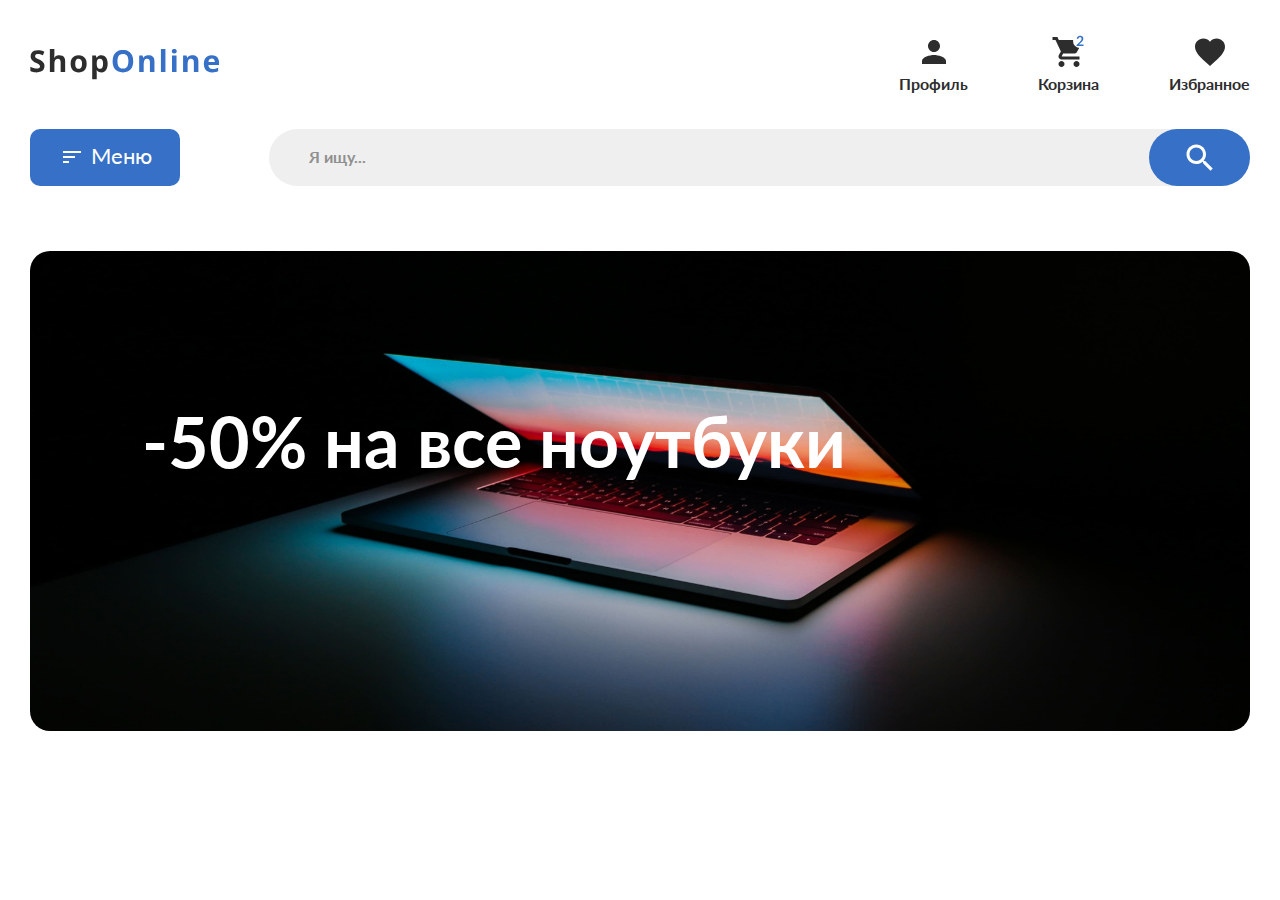
<file: index.html>
<!DOCTYPE html>
<html lang="ru">
<head>
  <meta charset="UTF-8">
  <meta http-equiv="X-UA-Compatible" content="IE=edge">
  <meta name="viewport" content="width=device-width, initial-scale=1.0">
  <link rel="preload" href="./fonts/Lato-Bold.woff2" as="font" type="font/woff2" crossorigin>
  <link rel="preload" href="./fonts/Lato-Bold.woff" as="font" type="font/woff" crossorigin>
  <link rel="preload" href="./fonts/Lato-Heavy.woff2" as="font" type="font/woff2" crossorigin>
  <link rel="preload" href="./fonts/Lato-Heavy.woff" as="font" type="font/woff" crossorigin>
  <link rel="preload" href="./fonts/Lato-Regular.woff2" as="font" type="font/woff2" crossorigin>
  <link rel="preload" href="./fonts/Lato-Regular.woff" as="font" type="font/woff" crossorigin>
  <link rel="stylesheet" href="./css/style.css">
  <script type="module" src="./script/script.js"></script>
  <title>Shop online</title>
</head>
<body>
  <header class="header">
    <div class="container header__container">
      <img src="./image/header/logo.svg" alt="Логотип компании Shop Online" class="header__logo">
      <button class="header__btn-menu" type="button">
        Меню
      </button>
      <form action="" class="header__search">
        <input class="header__input" type="search" placeholder="Я ищу...">
        <button class="header__btn-search" type="button"></button>
      </form>
      <div class="header__btn-icons">
        <button type="button" class="btn-icon btn-icon_profile">
          <span class="btn-icon__descript">Профиль</span>
        </button>
        <button type="button" class="btn-icon btn-icon_backet">
          <span class="btn-icon__descript">Корзина</span>
        </button>
        <button type="button" class="btn-icon btn-icon_favourite">
          <span class="btn-icon__descript">Избранное</span>
        </button>
      </div>
    </div>
  </header>

  <section class="hero">
    <div class="container hero__container">
      <div class="hero__section">
        <h2 class="hero__title">
          -50% на все ноутбуки
        </h2>
        <div class="hero__timer" data-timer-deadline="2022/07/20 18:25">
          <!-- data-timer-deadline="2022/07/18 18:25" -->
          <!-- <p class="timer__caption">
            До конца акции:
          </p>
          <div class="timer__time">
            <p class="timer__item">
              <span class="timer__digit timer__digit_days"></span>
              <span class="timer__text timer__text_days"></span>
            </p>
            <p class="timer__item">
              <span class="timer__digit timer__digit_hours"></span>
              <span class="timer__text timer__text_hours"></span>
            </p>
            <p class="timer__item">
              <span class="timer__digit timer__digit_minutes"></span>
              <span class="timer__text timer__text_minutes"></span>
            </p>
            <p class="timer__item">
              <span class="timer__digit timer__digit_seconds"></span>
              <span class="timer__text timer__text_seconds"></span>
            </p> -->
        </div>
      </div>
    </div>
  </section>

</body>
</html>
</file>
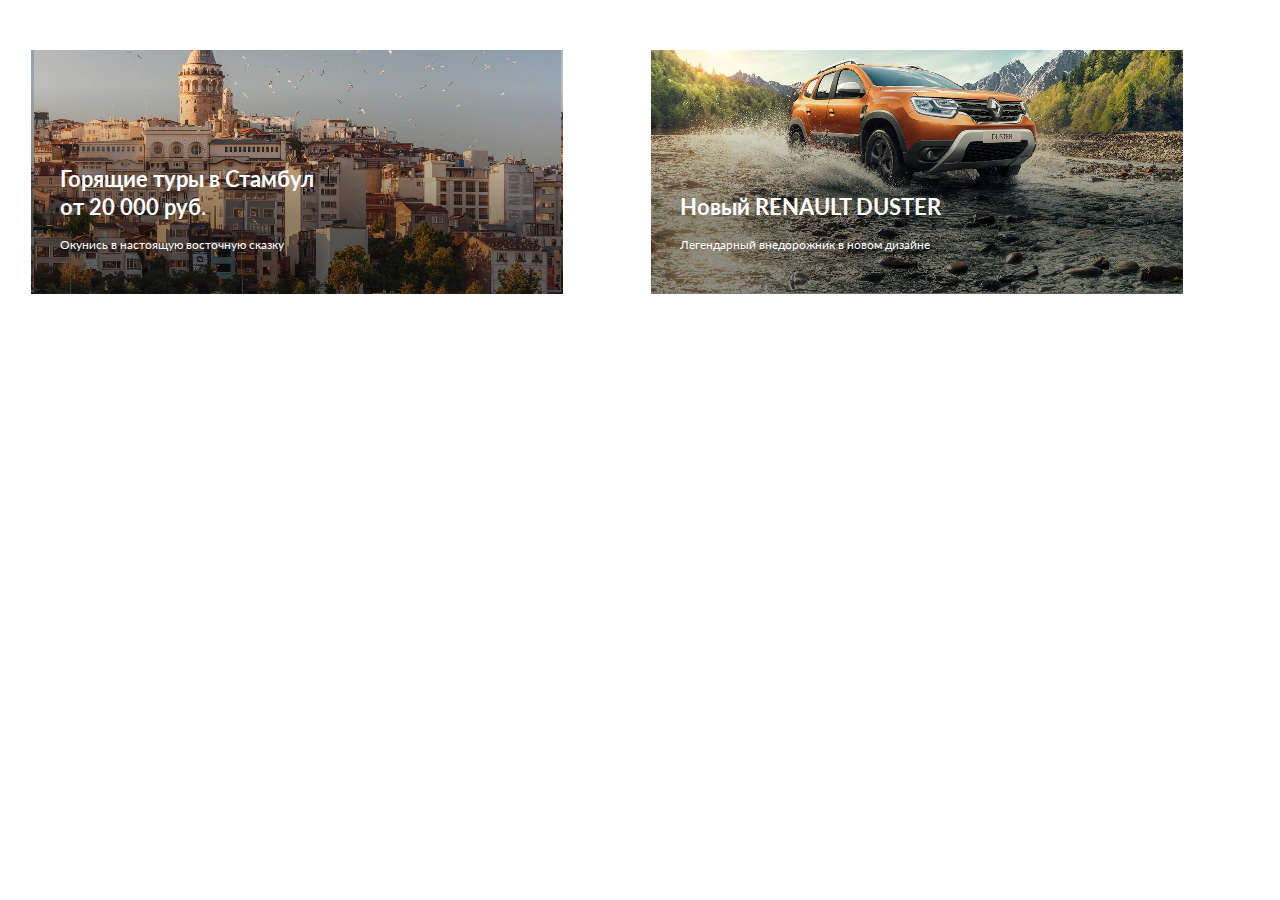
<file: article.html>
<!DOCTYPE html>
<html lang="ru">

<head>
  <meta charset="UTF-8">
  <meta http-equiv="X-UA-Compatible" content="IE=edge">
  <meta name="viewport" content="width=device-width, initial-scale=1.0">
  <link rel="preload" href="./fonts/Lato-Bold.woff2" as="font" type="font/woff2" crossorigin>
  <link rel="preload" href="./fonts/Lato-Bold.woff" as="font" type="font/woff" crossorigin>
  <link rel="preload" href="./fonts/Lato-Heavy.woff2" as="font" type="font/woff2" crossorigin>
  <link rel="preload" href="./fonts/Lato-Heavy.woff" as="font" type="font/woff" crossorigin>
  <link rel="preload" href="./fonts/Lato-Regular.woff2" as="font" type="font/woff2" crossorigin>
  <link rel="preload" href="./fonts/Lato-Regular.woff" as="font" type="font/woff" crossorigin>
  <script src="./script/script.js" type="module"></script>
  <link rel="stylesheet" href="./css/blog/style.css">
  <title>Shop online Article</title>
</head>

<body>
  <div class="article-page">
    <div class="article-page__container">
      <div class="article-content">
        <!-- <ol class="breadcrumb">
          <li class="breadcrumb__item">
            <a href="index.html" class="breadcrumb__link">Главная</a>
          </li>
          <li class="breadcrumb__item">
            <a href="blog.html" class="breadcrumb__link">Блог</a>
          </li>
          <li class="breadcrumb__item">
            <a href="" class="breadcrumb__link">Как ухаживать за обувью из кожи</a>
          </li>
        </ol>
        <article class="article">
          <h2 class="article__title">
            Как ухаживать за обувью из кожи
          </h2>
          <div class="article__text">
            <p class="article__parag">
              Материала для обуви лучше натуральной кожи все ещё не придумали. Качественную кожу очень приятно носить,
              она
              идеально ложится по ноге, в нужных местах немного растягивается. В кожаной обуви, если она соответствует
              погоде, создаётся хороший микроклимат – ноги не мёрзнут, не потеют, и чувствуют себя очень комфортно.
              Неудивительно, что по статистике больше 60% покупателей выбирает обувь именно из гладкой натуральной кожи.
              Вдобавок кожа практична и не требует трудоёмкого ухода.
            </p>
            <p class="article__parag">Но это совсем не означает, что можно раз в полгода протереть обувь тряпочкой и на
              этом
              остановиться. Так же, как кожа лица и тела, материал обуви нуждается в заботе. Регулярный уход надолго
              продлит
              срок службы любимой пары и сделает её аккуратной и сияющей, словно только что из магазина.
            </p>
          </div>
          <div class="article__sign">
            <a class="article__back" type="button">К списку статей</a>
            <div class="article__info">
              <p class="article__author">Инга Соловьева</p>
              <p class="blog-article__time">
                22 октября 2021, 12:45
              </p>
              <div class="article_reviews reviews">
                <div class="review__icon review__icon_eye">1.2K</div>
                <div class="review__icon review__icon_comment">1.2K</div>
              </div>
            </div>
          </div>
        </article> -->
      </div>

      <aside class="adv">
        <article class="adv__card card">
          <img class="card__img" src="./image/blog/advertising/istambul.png" alt="Панорама Стамбула">
          <div class="card__container">
            <h3 class="card__title">Горящие туры в Стамбул
              <span class="card__title-price">от 20 000 руб.</span>
            </h3>
            <p class="card__description">Окунись в настоящую восточную сказку</p>
          </div>
        </article>

        <article class="adv__card card">
          <img class="card__img" src="./image/blog/advertising/renault.png" alt="Внедорожник пересекает реку">
          <div class="card__container">
            <h3 class="card__title">Новый RENAULT DUSTER
            </h3>
            <p class="card__description">Легендарный внедорожник в новом дизайне</p>
          </div>
        </article>
      </aside>
    </div>
  </div>
</body>

</html>
</file>
<file: css/style.css>
@import './var.css';
@import './normalize.css';
@import './global.css';
@import './fonts.css';
@import './header.css';
@import './btn-icon.css';
@import './hero.css';
@import './timer.css';
</file>
<file: css/blog/style.css>
@import '../var.css';
@import './normalize.css';
@import '../fonts.css';
@import './global.css';
@import './article.css';
@import './numbers-page.css';
@import './blog-article.css';
@import './adv.css';
@import './card.css';
@import './article-page.css';
@import './breadcrumb.css';
@import './reveiws.css';
</file>
